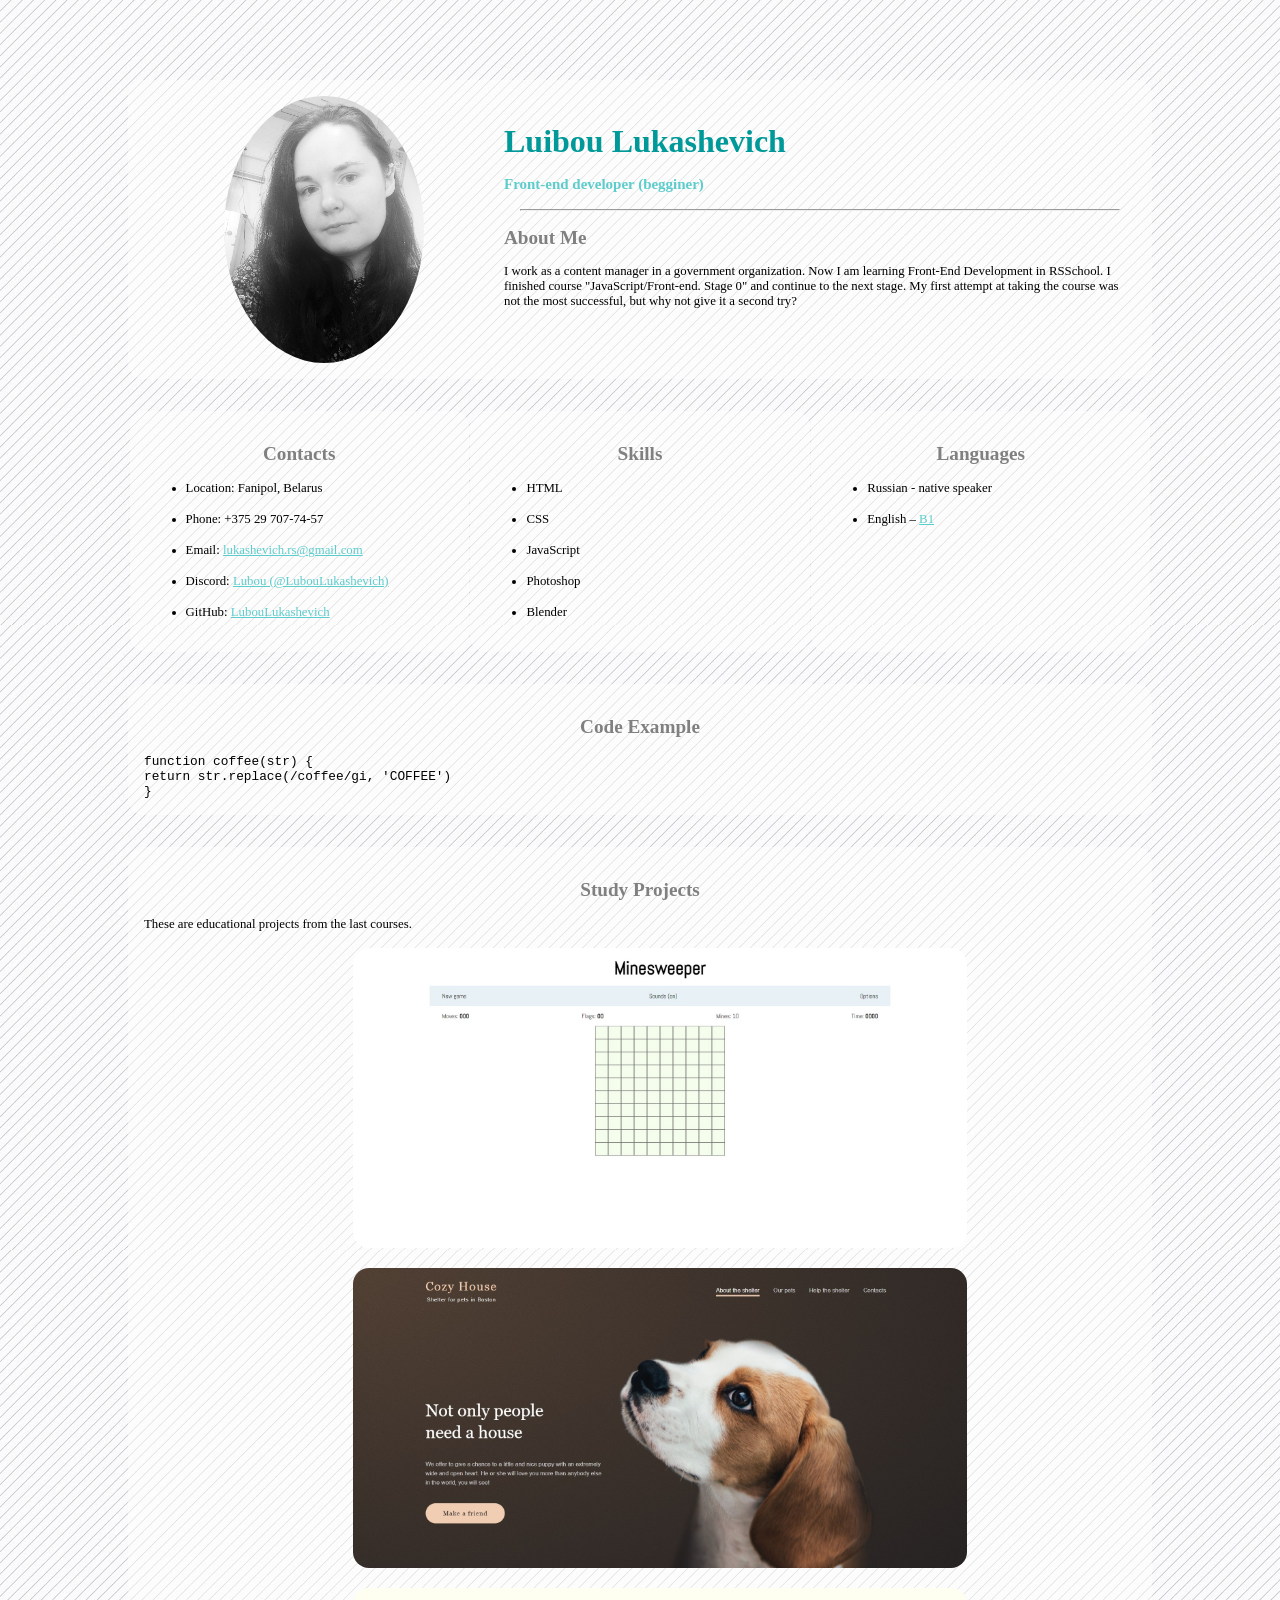
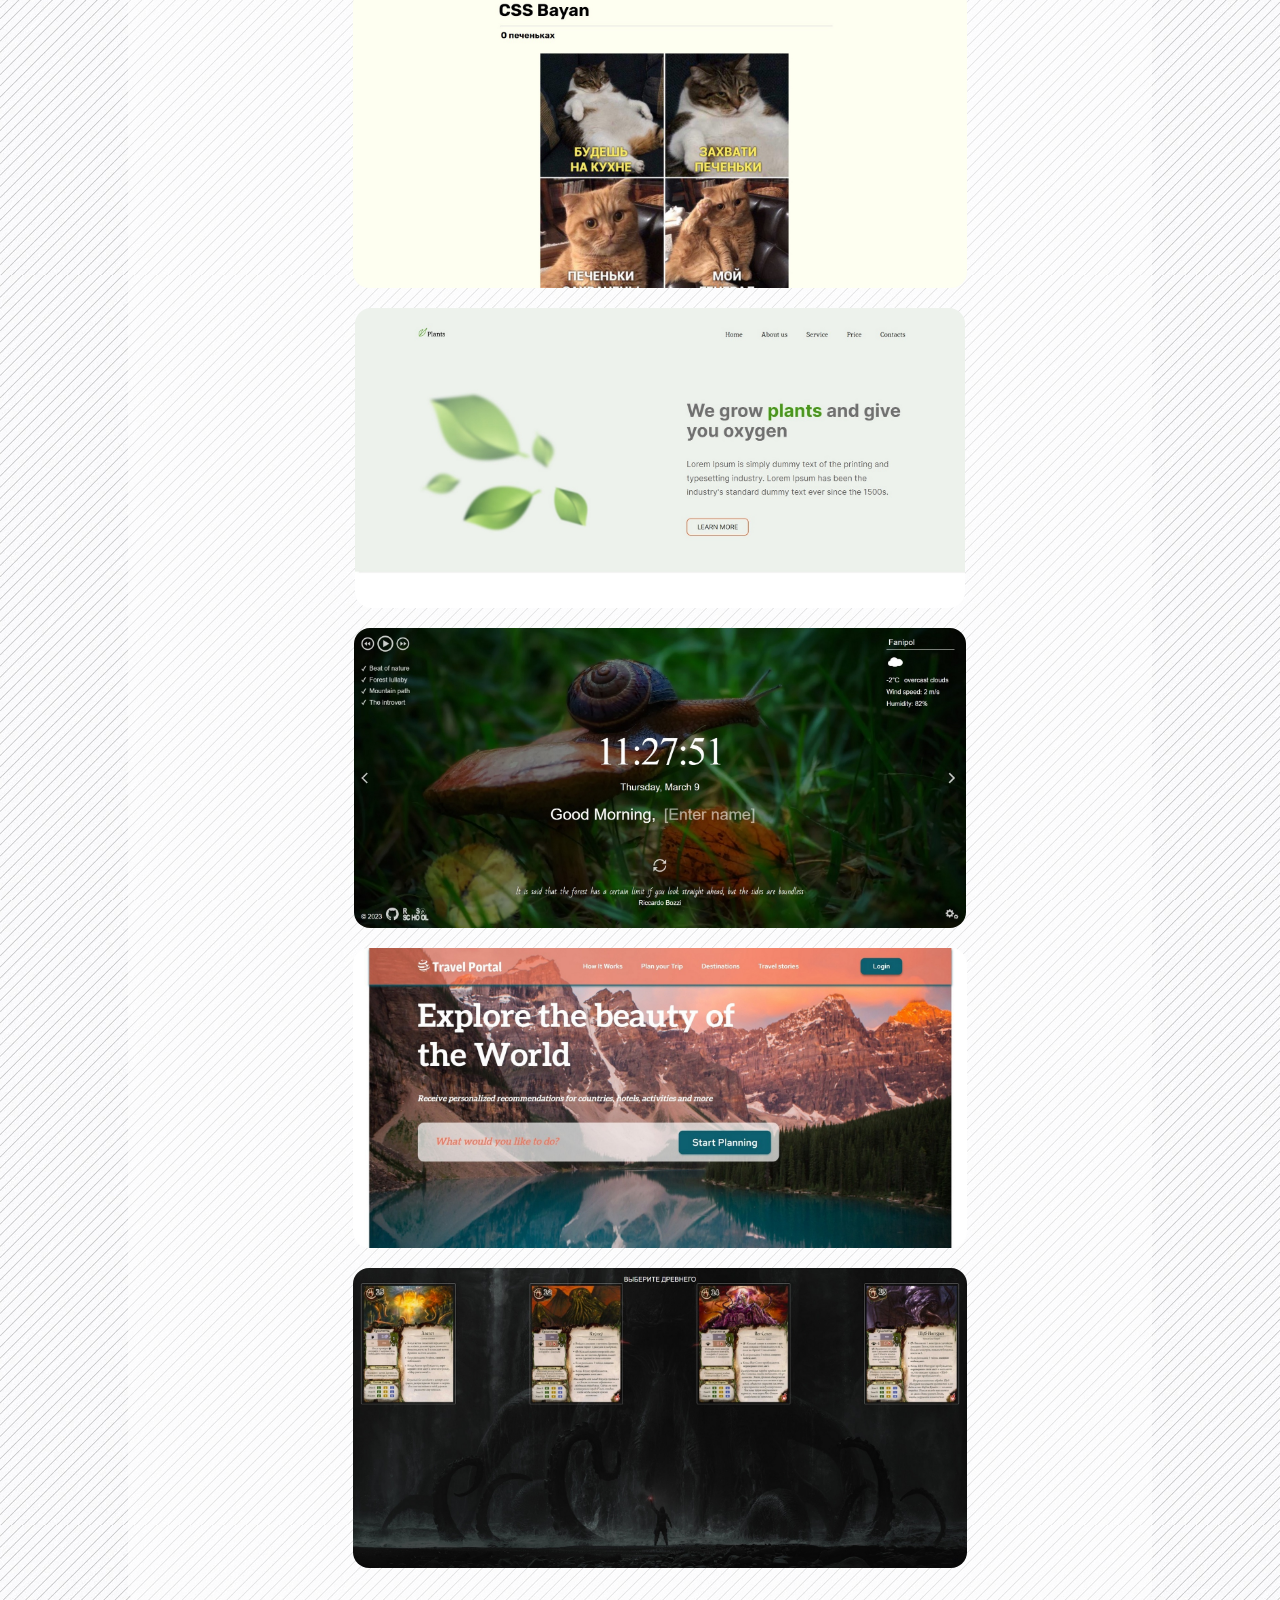
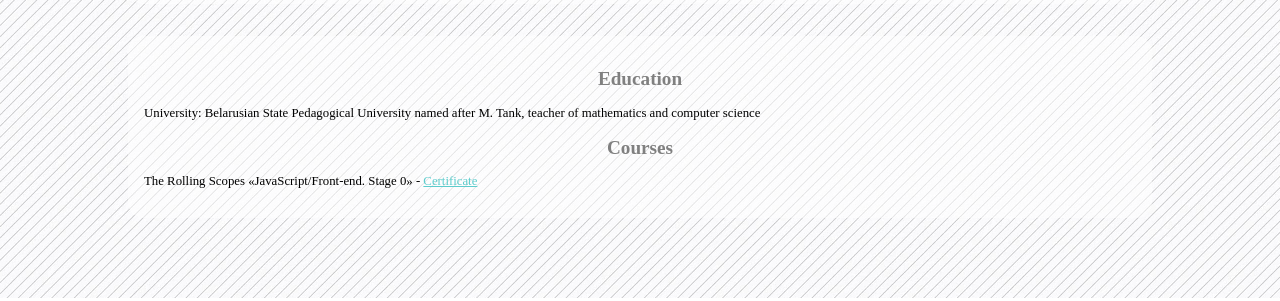
<file: index.html>
<!DOCTYPE html>
<html lang="en">
<head>
  <meta charset="UTF-8">
  <meta http-equiv="X-UA-Compatible" content="IE=edge">
  <meta name="viewport" content="width=device-width, initial-scale=1.0">
  <link rel="stylesheet" href="style.css">
  <title>Luibou Lukashevich</title>
</head>
<body>
  <section>
    <div class="column">
      <img src="./img/myphoto.jpg" alt="My photo" class="myphoto">
      <div class="about">
        <h1>Luibou Lukashevich</h1>
        <h3>Front-end developer (begginer)</h3>
        <hr>
        <h2>About Me</h2>
        <p>I work as a content manager in a government organization. Now I am learning Front-End Development in RSSchool. I finished course "JavaScript/Front-end. Stage 0" and continue to the next stage. My first attempt at taking the course was not the most successful, but why not give it a second try?</p>
      </div>
    </div>
  </section>
  <div class="column">
  <section>
    <h2>Contacts</h2>
    <ul>
      <li>Location: Fanipol, Belarus</li>
      <li>Phone: +375 29 707-74-57</li>
      <li>Email: <a href="mailto:lukashevich.rs@gmail.com">lukashevich.rs@gmail.com</a></li>
      <li>Discord: <a href="https://discordapp.com/users/979703767383539762/">Lubou (@LubouLukashevich)</a></li>
      <li>GitHub: <a href="https://github.com/LubouLukashevich">LubouLukashevich</a></li>
    </ul>
  </section>
  <section>
    <h2>Skills</h2>
    <ul>
      <li>HTML</li>
      <li>CSS</li>
      <li>JavaScript</li>
      <li>Photoshop</li>
      <li>Blender</li>
    </ul>
  </section>
  <section>
    <h2>Languages</h2>
    <ul>
      <li>Russian - native speaker</li>
      <li>English – <a href="./img/english.jpg">B1</a></li>
    </ul>
  </section>
  </div>
  <section>
    <h2>Code Example</h2>
    <code>
      function coffee(str) {<br>
      return str.replace(/coffee/gi, 'COFFEE')<br>
      }<br>
    </code>
  </section>
  <section>
    <h2>Study Projects</h2>
    <p>These are educational projects from the last courses.</p>
    <ul class="nomark">
      <li><a href="https://rolling-scopes-school.github.io/luboulukashevich-JSFE2023Q1/minesweeper/">
        <img class="example" src="./img/project_minesweeper.jpg" alt="Project Minesweeper" title="Project Minesweeper"></a></li>
      <li><a href="https://rolling-scopes-school.github.io/luboulukashevich-JSFE2023Q1/shelter/">
        <img class="example" src="./img/project_shelter.jpg" alt="Project Shelter" title="Project Shelter #1-2-3"></a></li>
      <li><a href="https://luboulukashevich.github.io/CSS-Bayan/cssBayan/">
        <img class="example" src="./img/project_cssbayan.jpg" alt="Project CSS Bayan" title="Project CSS Bayan"></a></li>
      <li><a href="https://rolling-scopes-school.github.io/luboulukashevich-JSFEPRESCHOOL2022Q4/plants/">
        <img class="example" src="./img/project_plants.jpg" alt="Project Plants #1-2-3" title="Project Plans #1-2-3"></a></li>
        <li><a href="https://rolling-scopes-school.github.io/luboulukashevich-JSFEPRESCHOOL2022Q4/momentum/">
          <img class="example" src="./img/project_momentum.jpg" alt="Project Momentum" title="Project Momentum"></a></li>
      <li><a href="https://rolling-scopes-school.github.io/luboulukashevich-JSFEPRESCHOOL2022Q2/travel/">
        <img class="example" src="./img/project_travel.jpg" alt="Project Travel #1" title="Project Travel #1"></a></li>
      <li><a href="https://luboulukashevich-eldritch-horror.netlify.app/">
        <img class="example" src="./img/project_horror.jpg" alt="Eldritch Horror Codejam" title="Eldritch Horror Codejam"></a></li>
    </ul>
  </section>
  <section>
    <h2>Education</h2>
    <p>University: Belarusian State Pedagogical University named after M. Tank, teacher of mathematics and computer science</p>
    <h2>Сourses</h2>
    <p>The Rolling Scopes «JavaScript/Front-end. Stage 0» - <a href="https://app.rs.school/certificate/ed4rus95">Сertificate</a></p>
  </section>
</body>
</html>
</file>
<file: style.css>
body {
  width: 80%;
  margin: auto;
  min-height: 100vh;
  background-image: url(./img/fon.jpg);
  background-repeat: repeat;
  font-family: Verdana, san-serif;
  font-size: 0.8rem;
  display: flex;
  flex-direction: column;
  padding: 5%;
  }

section {
  background-color: rgba(255, 255, 255, 0.5);
  margin: 1rem 0;
  padding: 1rem;
  border-radius: 1rem;
}

section:hover {
  background-color: rgba(29, 115, 115, 0.6);
}

.column {
  display: flex;
  flex-direction: row;
  justify-content: space-evenly;
}

.column > section {
  flex-basis: 30%;
}

li {
  margin: 1rem 0;
}

.myphoto {
  border-radius: 50%;
  margin: 0 5rem;
  width: 200px;
  height: auto;
}

h1 {
  color: #009999;
  font-size: 2rem;
  font-family: Georgia, 'Times New Roman', Times, serif;
  margin-bottom: 1rem;
}

h2 {
  text-align: center;
  color: gray;
}

h3 {
  color: #5CCCCC;
}

a, 
a:visited {
  color: #5CCCCC;
}

section:hover > h2 {
  color: #5CCCCC;
}

section:hover  a {
  color: white;
}

.column:hover > div > h1 {
  color:  white;
}

.column:hover > div > h2 {
  color:  #5CCCCC;
}

.about > h2 {
  text-align: left;
}

hr {
  margin: 1rem;
}

.example {
  height: 300px;
  border-radius: 1rem;
  margin: auto;
}

.nomark {
  list-style-type: none;
  text-align: center;
}
</file>
